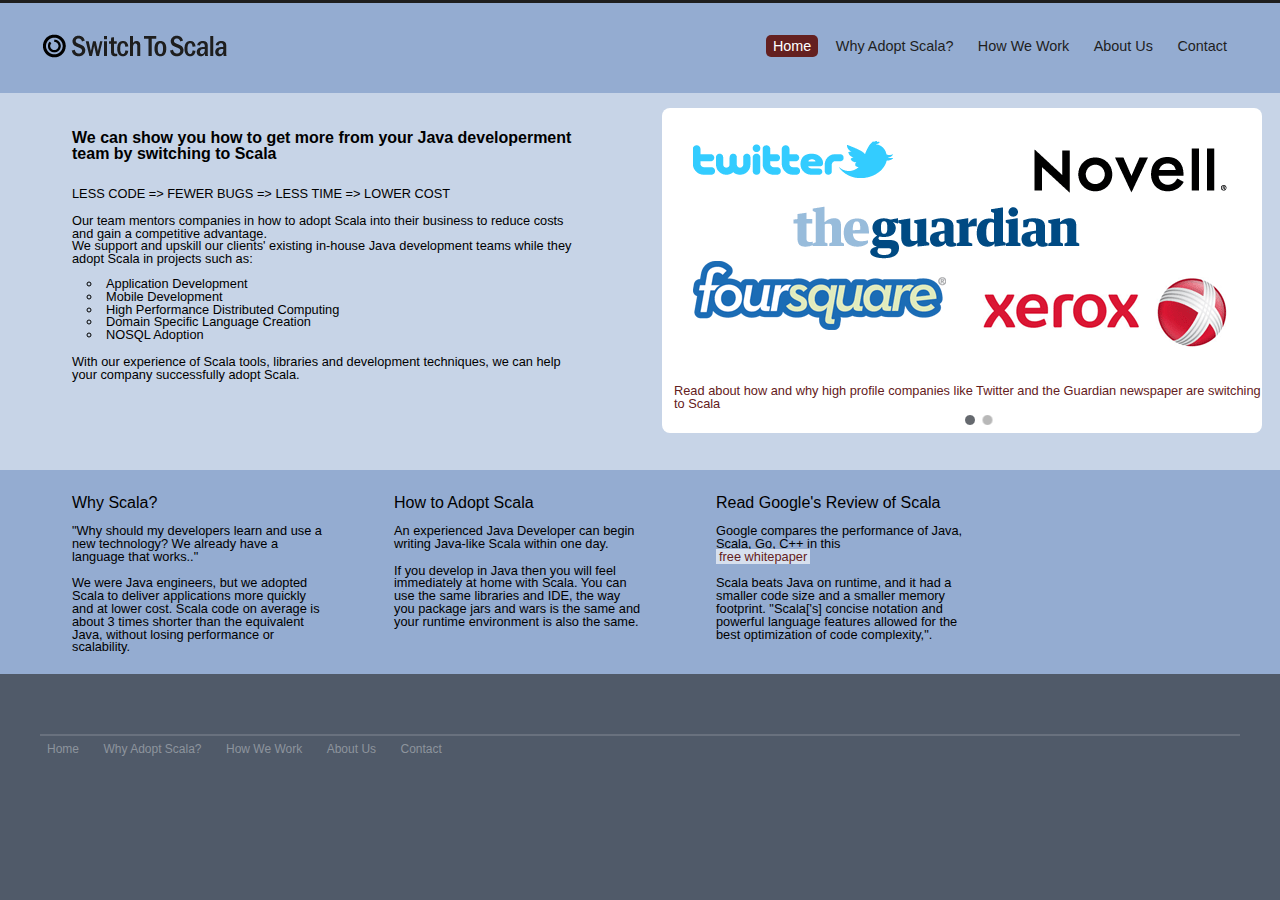
<file: index.html>
<!DOCTYPE html>
<html lang="en">
<head>
	<meta charset=utf-8>
	<meta http-equiv="X-UA-Compatible" content="IE=edge,chrome=1"> 
	<meta name="viewport" content="width=device-width, initial-scale=1, minimum-scale=1, maximum-scale=1">
	<meta name="content-type" content="text/html; charset=iso-8859-1">

	<link rel=stylesheet href="./css/reset.css">
	<link rel=stylesheet href="./css/main.css">

	<script src="./js/jquery-1.6.4.min.js"></script>
	<script src="./js/jquery-cl-1.6.min.js"></script>
	
	<script>
		$(document).ready(function($) {
			$('#slides ul').cycle({
				timeout: 8000, fx: 'scrollLeft', pager: '#pager', pause: 1, pauseOnPagerHover: 1
			});
		});
	</script>

</head>

<body>
	<div id="header">
		<h1 id="logo"><span>SwitchToScala</span></h1>
		<ul class="nav">
		<li><a class="selected" href="./index.html">Home</a></li>
			<li><a href="./why_adopt_scala.html">Why Adopt Scala?</a></li>
			<li><a href="./how_we_work.html">How We Work</a></li>
			<li><a href="./about_us.html">About Us</a></li>
			<li><a href="./contact.html">Contact</a></li>

		</ul>
	</div>

	<div id="upper" class="content">
		<div class="item">
			<h2>We can show you how to get more from your Java developerment team by switching to Scala</h2>
			<p><b>LESS CODE => FEWER BUGS => LESS TIME => LOWER COST</b></p> 
			<p>Our team mentors companies in how to adopt Scala into their business to reduce costs and gain a competitive advantage. 
			<br>We support and upskill our clients' existing in-house Java development teams while they adopt Scala in projects such as:
			<ul>
				<li>Application Development </li>
				<li>Mobile Development </li>
				<li>High Performance Distributed Computing </li>
				<li>Domain Specific Language Creation </li>
				<li>NOSQL Adoption </li>
			</ul>
			<p>With our experience of Scala tools, libraries and development techniques, we can help your company successfully adopt Scala.</p>
		</div>
		<div id="slides">
			<ul>
				<li class="slide slide1">
					<div class="img-wrapper"> <a href="./why_adopt_scala.html"> Read about how and why high profile companies like Twitter and the Guardian newspaper are switching to Scala </a></div>
				</li>
				<li class="slide slide2">
					<div class="img-wrapper">SwitchToScala will be presenting at Scala Lift Off @ SkillsMatter in London on October 13th 2011</div>
				</li>
			</ul>
			<div id="pager"></div>
		</div>
	</div>

	<div id="lower" class="content">
		<div class="item">
			<h1>Why Scala?</h1>
			<p>"Why should my developers learn and use a new technology? We already have a language that works.."</p>
			<p>We were Java engineers, but we adopted Scala to deliver applications more quickly and at lower cost. Scala code on average is about 3 times shorter than the equivalent Java, without losing performance or scalability.</p>
		
		</div>
		<div class="item">
			<h1>How to Adopt Scala</h1>
			<p>An experienced Java Developer can begin writing Java-like Scala within one day. </p>
<p>If you develop in Java then you will feel immediately at home with Scala. You can use the same libraries and IDE, the way you package jars and wars is the same and your runtime environment is also the same.</p>
		</div>
		<div class="item">
			<h1>Read Google's Review of Scala </h1>
			<p>Google compares the performance of Java, Scala, Go, C++ in this <br><a href="https://days2011.scala-lang.org/sites/days2011/files/ws3-1-Hundt.pdf">free whitepaper</a></p>
			<p>Scala beats Java on runtime, and it had a smaller code size and a smaller memory footprint. "Scala['s] concise notation and powerful language features allowed for the best optimization of code complexity,".</p>
		</div>
	</div>

	<div id="footer">

		<ul class="nav">
			<li><a href="./index.html">Home</a></li>
			<li><a href="./why_adopt_scala.html">Why Adopt Scala?</a></li>
			<li><a href="./how_we_work.html">How We Work</a></li>
			<li><a href="./about_us.html">About Us</a></li>
			<li><a href="./contact.html">Contact</a></li>
		</ul>
	</div>
</body>
</html>
</file>
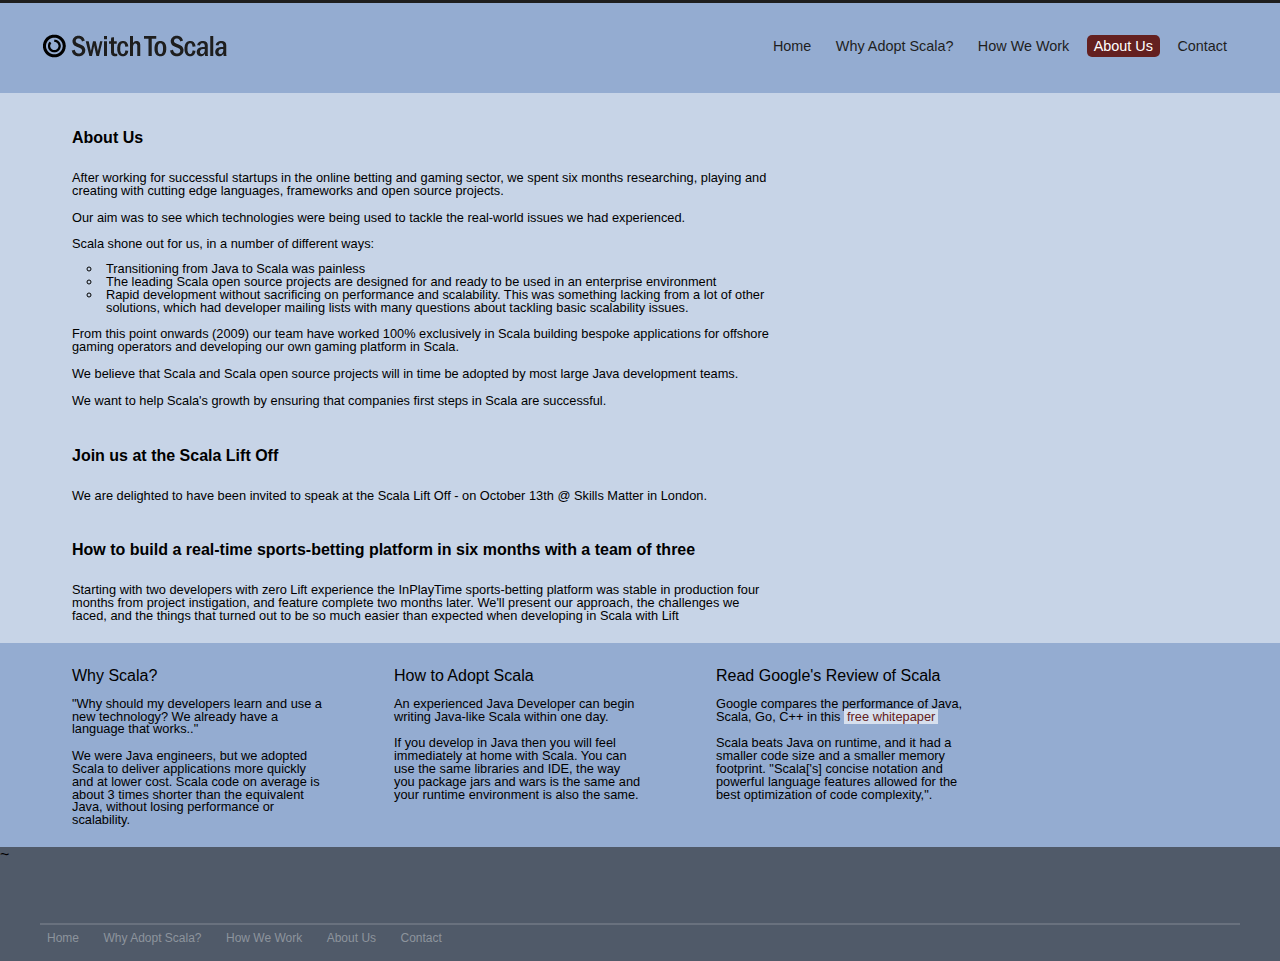
<file: about_us.html>
<!DOCTYPE html>
<html lang="en">
<head>
	<meta charset=utf-8>
	<meta http-equiv="X-UA-Compatible" content="IE=edge,chrome=1"> 
	<meta name="viewport" content="width=device-width, initial-scale=1, minimum-scale=1, maximum-scale=1">
	<meta name="content-type" content="text/html; charset=iso-8859-1">

	<link rel=stylesheet href="./css/reset.css">
	<link rel=stylesheet href="./css/main.css">

	<script src="./js/jquery-1.6.4.min.js"></script>
</head>
<body>
	<div id="header">
		<h1 id="logo"><span>SwitchToScala</span></h1>
		<ul class="nav">
		<li><a href="./index.html">Home</a></li>
			<li><a href="./why_adopt_scala.html">Why Adopt Scala?</a></li>
			<li><a href="./how_we_work.html">How We Work</a></li>
			<li><a class="selected" href="./about_us.html">About Us</a></li>
			<li><a href="./contact.html">Contact</a></li>
		</ul>
	</div>

	<div id="upper" class="content">
		<div class="item full">
			<h2>About Us</h2>
			<p> After working for successful startups in the online betting and gaming sector, we spent six months researching, playing and creating with cutting edge languages, frameworks and open source projects.</p>
			<p> Our aim was to see which technologies were being used to tackle the real-world issues we had experienced.</p>
			<p> Scala shone out for us, in a number of different ways:</p>
			<ul>
			<li> Transitioning from Java to Scala was painless</li>
			<li> The leading Scala open source projects are designed for and ready to be used in an enterprise environment</li>
			<li> Rapid development without sacrificing on performance and scalability. This was something lacking from a lot of other solutions, which had developer mailing lists with many questions about tackling basic scalability issues.</li>
			</ul>
			<p> From this point onwards (2009) our team have worked 100% exclusively in Scala building bespoke applications for offshore gaming operators and developing our own gaming platform in Scala.</p>
			<p> We believe that Scala and Scala open source projects will in time be adopted by most large Java development teams.</p>
			<p> We want to help Scala's growth by ensuring that companies first steps in Scala are successful.</p>
			
			<h2> Join us at the Scala Lift Off</h2>
			<p> We are delighted to have been invited to speak at the Scala Lift Off - on October 13th @ Skills Matter in London.
			<h2>How to build a real-time sports-betting platform in six months with a team of three</h2>
			<p>Starting with two developers with zero Lift experience the InPlayTime sports-betting platform was stable in production four months from project instigation, and feature complete two months later. We'll present our approach, the challenges we faced, and the things that turned out to be so much easier than expected when developing in Scala with Lift</p>
			</div>
	</div>

        <div id="lower" class="content">
                <div class="item">
                        <h1> Why Scala?</h1>
                        <p>"Why should my developers learn and use a new technology? We already have a language that works.."</p>
                        <p>We were Java engineers, but we adopted Scala to deliver applications more quickly and at lower cost. Scala code on average is about 3 times shorter than the equivalent Java, without losing performance or scalability.</p>
                
                </div>
                <div class="item">
                        <h1> How to Adopt Scala</h1>
                        <p>An experienced Java Developer can begin writing Java-like Scala within one day. </p>
<p>If you develop in Java then you will feel immediately at home with Scala. You can use the same libraries and IDE, the way you package jars and wars is the same and your runtime environment is also the same.</p>
                </div>
                <div class="item">
			<h1> Read Google's Review of Scala </h1>
			<p>Google compares the performance of Java, Scala, Go, C++ in this <a href="https://days2011.scala-lang.org/sites/days2011/files/ws3-1-Hundt.pdf">free whitepaper</a></p>
			<p>Scala beats Java on runtime, and it had a smaller code size and a smaller memory footprint. "Scala['s] concise notation and powerful language features allowed for the best optimization of code complexity,".</p>
		</div>
	</div>
~                
	<div id="footer">
		<ul class="nav">
			<li><a href="./index.html">Home</a></li>
			<li><a href="./why_adopt_scala.html">Why Adopt Scala?</a></li>
			<li><a href="./how_we_work.html">How We Work</a></li>
			<li><a href="./about_us.html">About Us</a></li>
			<li><a href="./contact.html">Contact</a></li>
		</ul>
	</div>
</body>
</html>
</file>
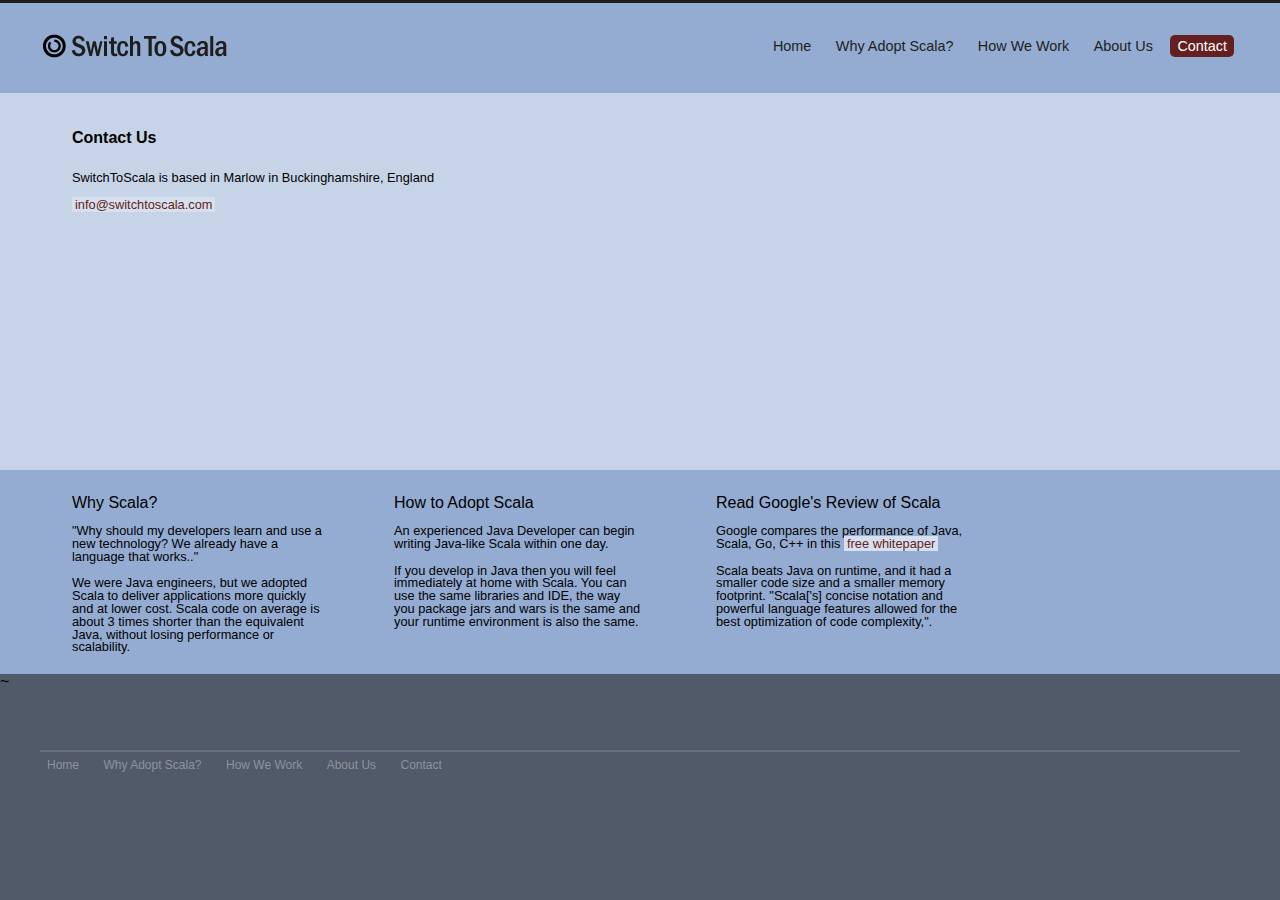
<file: contact.html>
<!DOCTYPE html>
<html lang="en">
<head>
	<meta charset=utf-8>
	<meta http-equiv="X-UA-Compatible" content="IE=edge,chrome=1"> 
	<meta name="viewport" content="width=device-width, initial-scale=1, minimum-scale=1, maximum-scale=1">
	<meta name="content-type" content="text/html; charset=iso-8859-1">

	<link rel=stylesheet href="./css/reset.css">
	<link rel=stylesheet href="./css/main.css">

	<script src="./js/jquery-1.6.4.min.js"></script>
</head>
<body>
	<div id="header">
		<h1 id="logo"><span>SwitchToScala</span></h1>
		<ul class="nav">
		<li><a href="./index.html">Home</a></li>
			<li><a href="./why_adopt_scala.html">Why Adopt Scala?</a></li>
			<li><a href="./how_we_work.html">How We Work</a></li>
			<li><a href="./about_us.html">About Us</a></li>
			<li><a class="selected" href="./contact.html">Contact</a></li>
		</ul>
	</div>

	<div id="upper" class="content">
		<div class="item full">
			<h2>Contact Us</h2>
			<p>SwitchToScala is based in Marlow in Buckinghamshire, England</p>
			<p><a href="mailto:info@switchtoscala.com?subject=SwitchToScala Contact Us Page">info@switchtoscala.com</a></p>

		</div>
	</div>

        <div id="lower" class="content">
                <div class="item">
                        <h1> Why Scala?</h1>
                        <p>"Why should my developers learn and use a new technology? We already have a language that works.."</p>
                        <p>We were Java engineers, but we adopted Scala to deliver applications more quickly and at lower cost. Scala code on average is about 3 times shorter than the equivalent Java, without losing performance or scalability.</p>
                
                </div>
                <div class="item">
                        <h1> How to Adopt Scala</h1>
                        <p>An experienced Java Developer can begin writing Java-like Scala within one day. </p>
<p>If you develop in Java then you will feel immediately at home with Scala. You can use the same libraries and IDE, the way you package jars and wars is the same and your runtime environment is also the same.</p>
                </div>
                <div class="item">
			<h1> Read Google's Review of Scala </h1>
			<p>Google compares the performance of Java, Scala, Go, C++ in this <a href="https://days2011.scala-lang.org/sites/days2011/files/ws3-1-Hundt.pdf">free whitepaper</a></p>
			<p>Scala beats Java on runtime, and it had a smaller code size and a smaller memory footprint. "Scala['s] concise notation and powerful language features allowed for the best optimization of code complexity,".</p>
		</div>
	</div>
~                
	<div id="footer">
		<ul class="nav">
			<li><a href="./index.html">Home</a></li>
			<li><a href="./why_adopt_scala.html">Why Adopt Scala?</a></li>
			<li><a href="./how_we_work.html">How We Work</a></li>
			<li><a href="./about_us.html">About Us</a></li>
			<li><a href="./contact.html">Contact</a></li>
		</ul>
	</div>
</body>
</html>
</file>
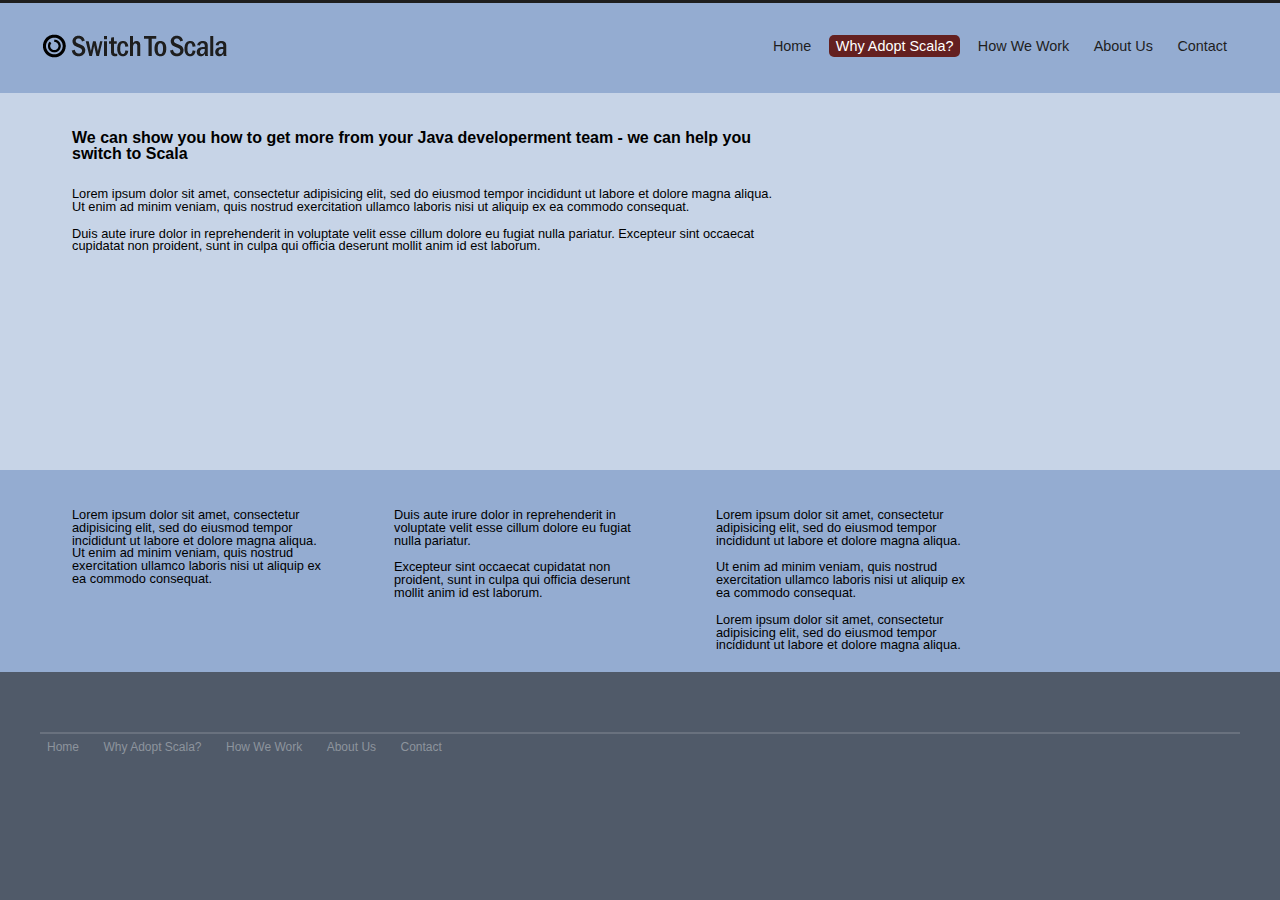
<file: detail.html>
<!DOCTYPE html>
<html lang="en">
<head>
	<meta charset=utf-8>
	<meta http-equiv="X-UA-Compatible" content="IE=edge,chrome=1"> 
	<meta name="viewport" content="width=device-width, initial-scale=1, minimum-scale=1, maximum-scale=1">
	<meta name="content-type" content="text/html; charset=iso-8859-1">

	<link rel=stylesheet href="./css/reset.css">
	<link rel=stylesheet href="./css/main.css">

	<script src="./js/jquery-1.6.4.min.js"></script>
</head>
<body>
	<div id="header">
		<h1 id="logo"><span>SwitchToScala</span></h1>
		<ul class="nav">
		<li><a href="./index.html">Home</a></li>
			<li><a class="selected" href="./why_adopt_scala.html">Why Adopt Scala?</a></li>
			<li><a href="./how_we_work.html">How We Work</a></li>
			<li><a href="./about_us.html">About Us</a></li>
			<li><a href="./contact.html">Contact</a></li>
		</ul>
	</div>

	<div id="upper" class="content">
		<div class="item full">
			<h2>			
We can show you how to get more from your Java developerment team - we can help you switch to <b>Scala</b>
			</h2>
			<p>Lorem ipsum dolor sit amet, consectetur adipisicing elit, sed do eiusmod tempor incididunt ut labore et dolore magna aliqua. Ut enim ad minim veniam, quis nostrud exercitation ullamco laboris nisi ut aliquip ex ea commodo consequat.</p>
			<p>Duis aute irure dolor in reprehenderit in voluptate velit esse cillum dolore eu fugiat nulla pariatur. Excepteur sint occaecat cupidatat non proident, sunt in culpa qui officia deserunt mollit anim id est laborum.</p>
		</div>
	</div>

	<div id="lower" class="content">
		<p class="item">Lorem ipsum dolor sit amet, consectetur adipisicing elit, sed do eiusmod tempor incididunt ut labore et dolore magna aliqua. Ut enim ad minim veniam, quis nostrud exercitation ullamco laboris nisi ut aliquip ex ea commodo consequat.</p>
		<div class="item">
			<p>Duis aute irure dolor in reprehenderit in voluptate velit esse cillum dolore eu fugiat nulla pariatur.</p>
			<p>Excepteur sint occaecat cupidatat non proident, sunt in culpa qui officia deserunt mollit anim id est laborum.</p>
		</div>
		<div class="item">
			<p>Lorem ipsum dolor sit amet, consectetur adipisicing elit, sed do eiusmod tempor incididunt ut labore et dolore magna aliqua.</p>
			<p>Ut enim ad minim veniam, quis nostrud exercitation ullamco laboris nisi ut aliquip ex ea commodo consequat.</p>
			<p>Lorem ipsum dolor sit amet, consectetur adipisicing elit, sed do eiusmod tempor incididunt ut labore et dolore magna aliqua.</p>
		</div>
	</div>
	<div id="footer">
		<ul class="nav">
			<li><a href="./index.html">Home</a></li>
			<li><a href="./why_adopt_scala.html">Why Adopt Scala?</a></li>
			<li><a href="./how_we_work.html">How We Work</a></li>
			<li><a href="./about_us.html">About Us</a></li>
			<li><a href="./contact.html">Contact</a></li>
		</ul>
	</div>
</body>
</html>
</file>
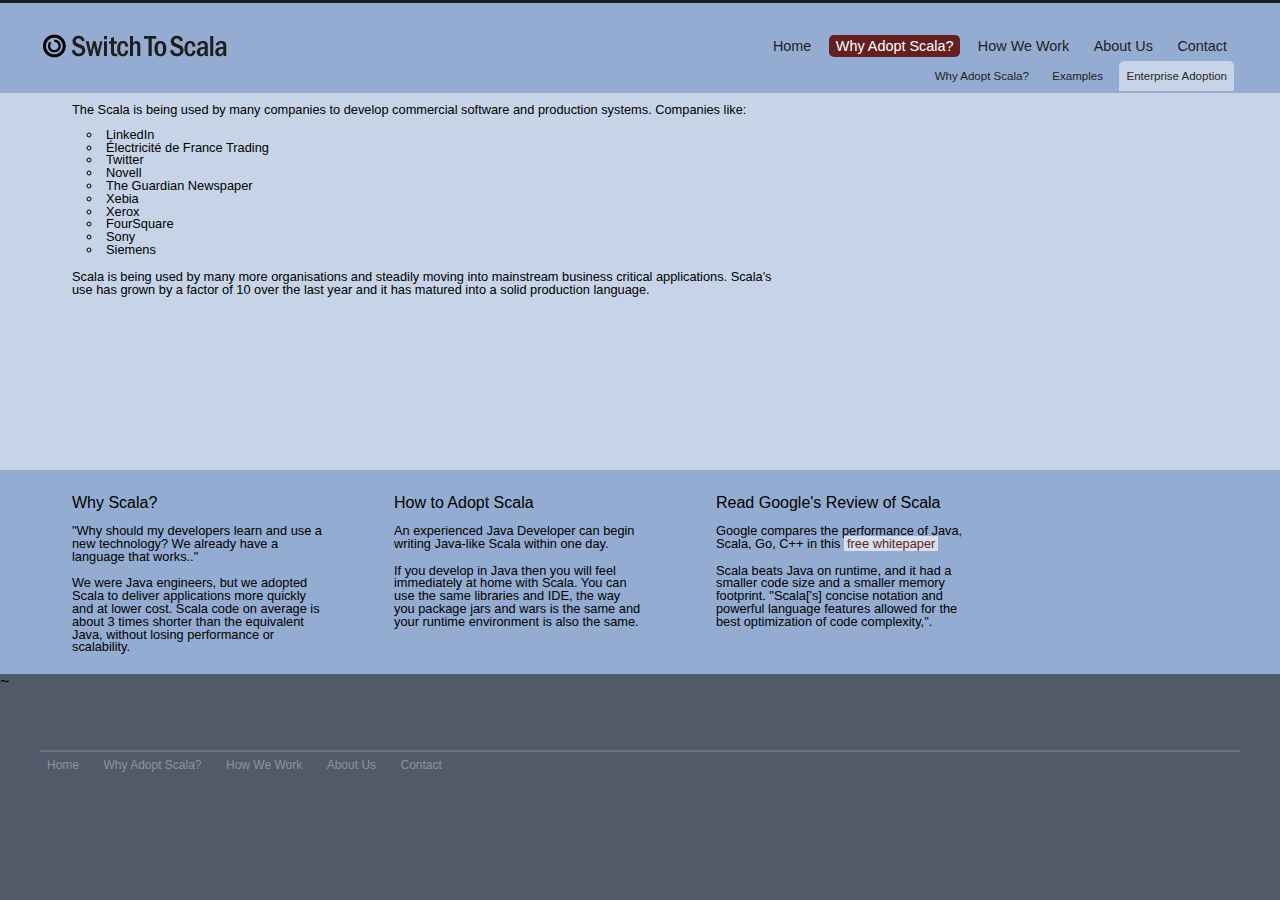
<file: enterprise_adoption.html>
<!DOCTYPE html>
<html lang="en">
<head>
	<meta charset=utf-8>
	<meta http-equiv="X-UA-Compatible" content="IE=edge,chrome=1"> 
	<meta name="viewport" content="width=device-width, initial-scale=1, minimum-scale=1, maximum-scale=1">
	<meta name="content-type" content="text/html; charset=iso-8859-1">

	<link rel=stylesheet href="./css/reset.css">
	<link rel=stylesheet href="./css/main.css">

	<script src="./js/jquery-1.6.4.min.js"></script>
</head>
<body>
	<div id="header">
		<h1 id="logo"><span>SwitchToScala</span></h1>
		<ul class="nav">
			<li><a href="./index.html">Home</a></li>
			<li><a class="selected" href="./why_adopt_scala.html">Why Adopt Scala?</a></li>
			<li><a href="./how_we_work.html">How We Work</a></li>
			<li><a href="./about_us.html">About Us</a></li>
			<li><a href="./contact.html">Contact</a></li>
		</ul>

		<ul class="nav sub">
		    <li><a href="./why_adopt_scala.html">Why Adopt Scala?</a></li>
			<li><a href="./examples.html">Examples</a></li>
			<li><a class="selected" href="./enterprise_adoption.html">Enterprise Adoption</a></li>
		</ul>
	</div>

	<div id="upper" class="content">
		<div class="item full">
<p>The Scala is being used by many companies to develop commercial software and production systems. Companies like: 
<ul>
<li>LinkedIn</li>
<li>Électricité de France Trading</li>
<li>Twitter</li>
<li>Novell</li>
<li>The Guardian Newspaper</li>
<li>Xebia</li>
<li>Xerox</li>
<li>FourSquare</li>
<li>Sony</li>
<li>Siemens</li>
</ul>
<p>Scala is being used by many more organisations and steadily moving into mainstream business critical applications. Scala's use has grown by a factor of 10 over the last year and it has matured into a solid production language. </p>
</div>
	</div>

        <div id="lower" class="content">
                <div class="item">
                        <h1> Why Scala?</h1>
                        <p>"Why should my developers learn and use a new technology? We already have a language that works.."</p>
                        <p>We were Java engineers, but we adopted Scala to deliver applications more quickly and at lower cost. Scala code on average is about 3 times shorter than the equivalent Java, without losing performance or scalability.</p>
                
                </div>
                <div class="item">
                        <h1> How to Adopt Scala</h1>
                        <p>An experienced Java Developer can begin writing Java-like Scala within one day. </p>
<p>If you develop in Java then you will feel immediately at home with Scala. You can use the same libraries and IDE, the way you package jars and wars is the same and your runtime environment is also the same.</p>
                </div>
                <div class="item">
			<h1> Read Google's Review of Scala </h1>
			<p>Google compares the performance of Java, Scala, Go, C++ in this <a href="https://days2011.scala-lang.org/sites/days2011/files/ws3-1-Hundt.pdf">free whitepaper</a></p>
			<p>Scala beats Java on runtime, and it had a smaller code size and a smaller memory footprint. "Scala['s] concise notation and powerful language features allowed for the best optimization of code complexity,".</p>
		</div>
	</div>
~                
	<div id="footer">
		<ul class="nav">
			<li><a href="./index.html">Home</a></li>
			<li><a href="./why_adopt_scala.html">Why Adopt Scala?</a></li>
			<li><a href="./how_we_work.html">How We Work</a></li>
			<li><a href="./about_us.html">About Us</a></li>
			<li><a href="./contact.html">Contact</a></li>
		</ul>
	</div>
</body>
</html>
</file>
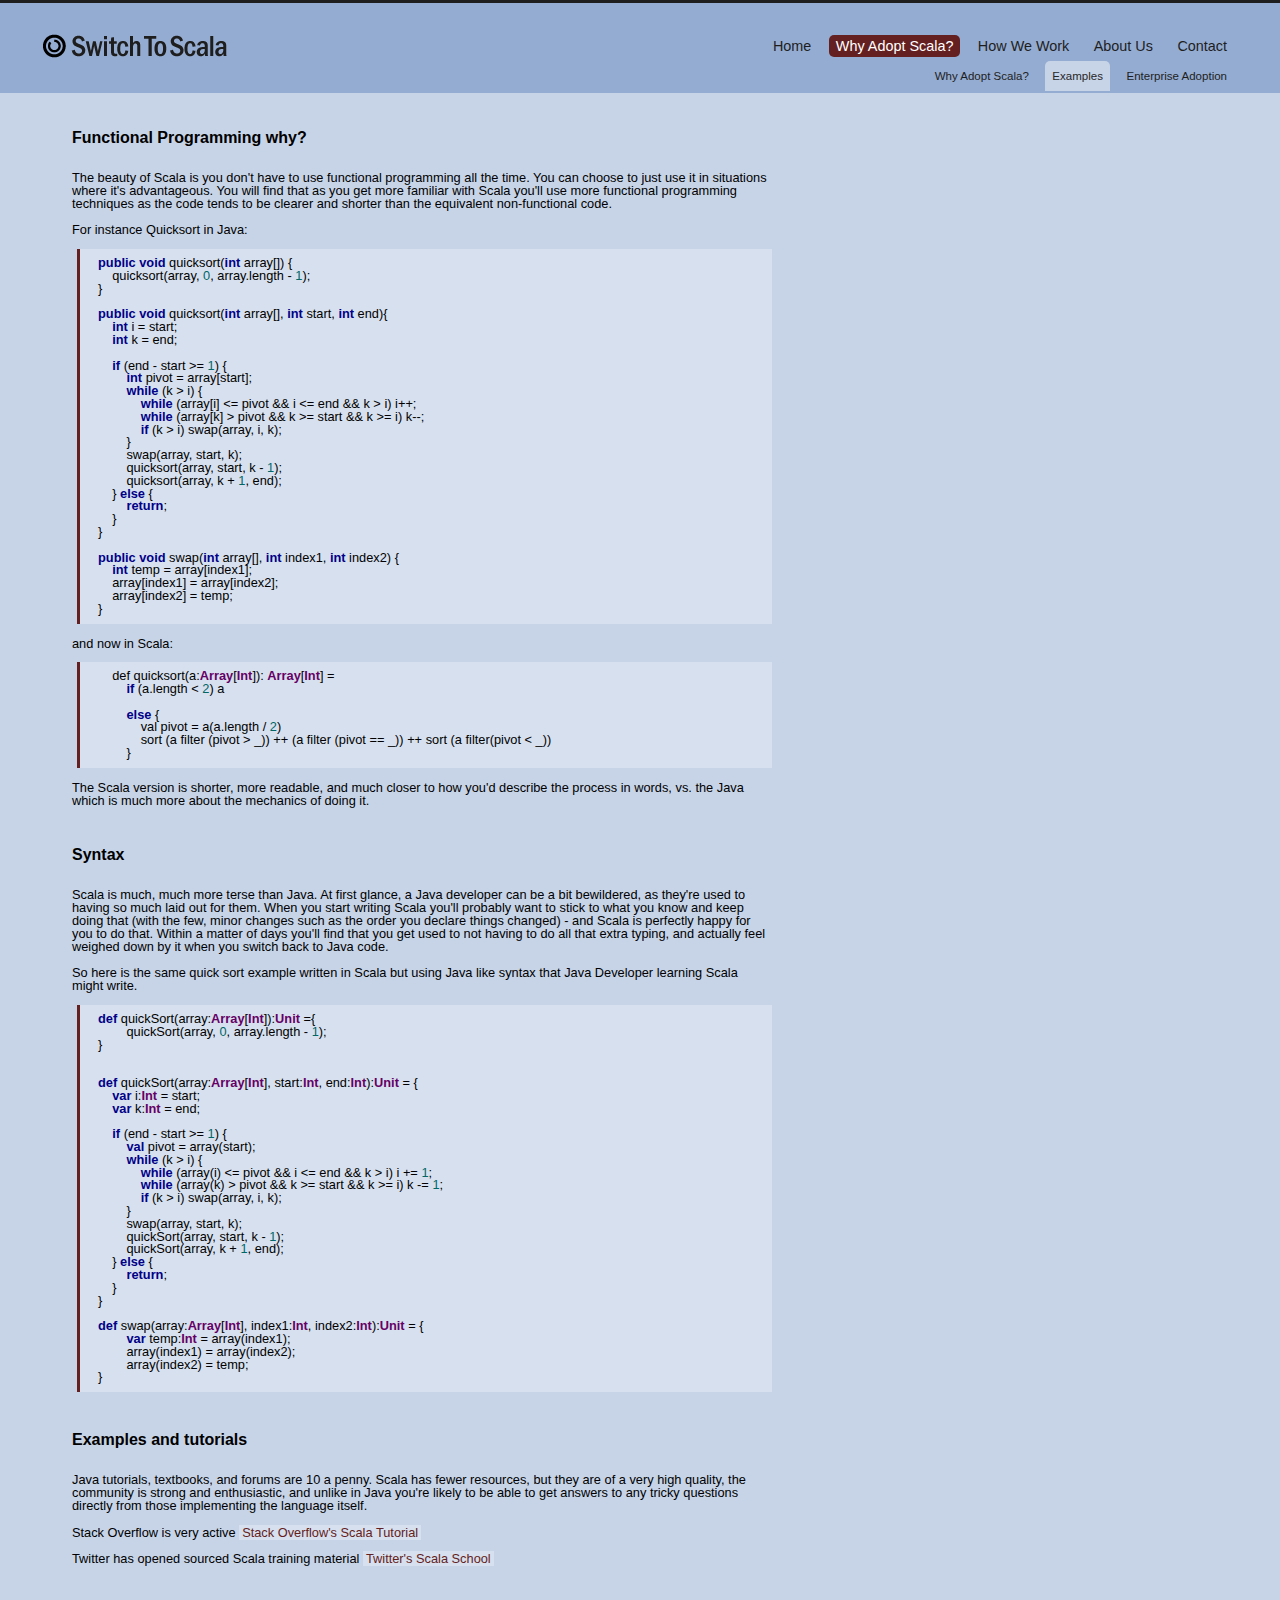
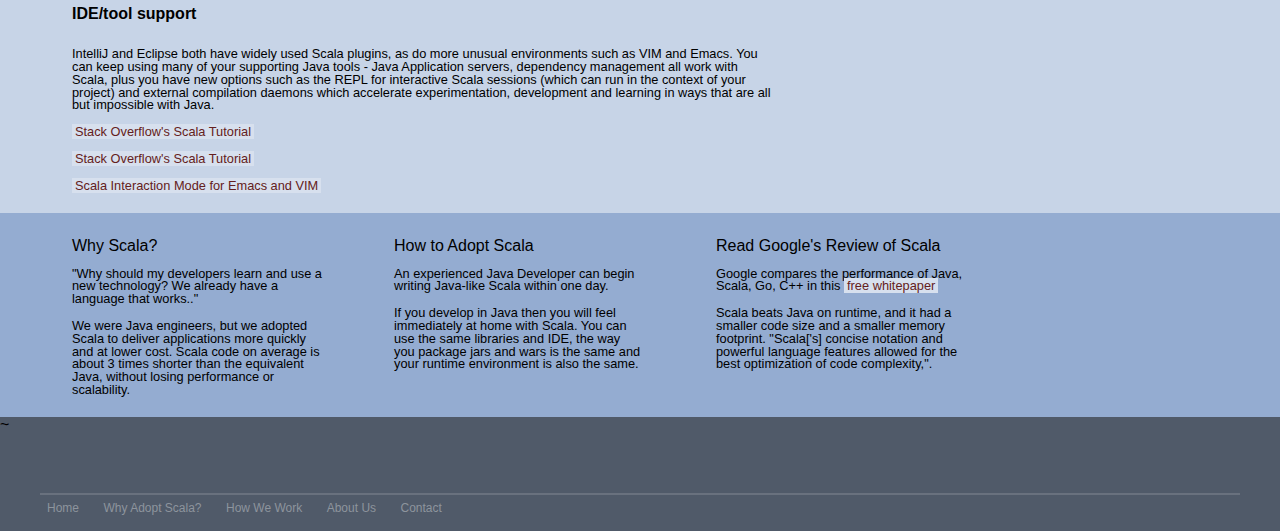
<file: examples.html>
<!DOCTYPE html>
<html lang="en">
<head>
	<meta charset=utf-8>
	<meta http-equiv="X-UA-Compatible" content="IE=edge,chrome=1"> 
	<meta name="viewport" content="width=device-width, initial-scale=1, minimum-scale=1, maximum-scale=1">
	<meta name="content-type" content="text/html; charset=iso-8859-1">

	<link rel=stylesheet href="./css/reset.css">
	<link rel=stylesheet href="./css/main.css">
	<link rel=stylesheet href="./css/prettify.css">

	<script src="./js/jquery-1.6.4.min.js"></script>
	<script src="./js/prettify.js"></script>
	<script src="./js/lang-scala.js"></script>
</head>
<body onload="prettyPrint()">
	<div id="header">
		<h1 id="logo"><span>SwitchToScala</span></h1>
		<ul class="nav">
			<li><a href="./index.html">Home</a></li>
			<li><a class="selected" href="./why_adopt_scala.html">Why Adopt Scala?</a></li>
			<li><a href="./how_we_work.html">How We Work</a></li>
			<li><a href="./about_us.html">About Us</a></li>
			<li><a href="./contact.html">Contact</a></li>
		</ul>

		<ul class="nav sub">
		    <li><a href="./why_adopt_scala.html">Why Adopt Scala?</a></li>
			<li><a class="selected" href="./examples.html">Examples</a></li>
			<li><a href="./enterprise_adoption.html">Enterprise Adoption</a></li>
		</ul>
	</div>

	<div id="upper" class="content">
		<div class="item full">
<h2>Functional Programming why?</h2>
<p>The beauty of Scala is you don't have to use functional programming all the time. You can choose to just use it in situations where it's advantageous. You will find that as you get more familiar with Scala you'll use more functional programming techniques as the code tends to be clearer and shorter than the equivalent non-functional code.</p>
<p>For instance Quicksort in Java:</p>

<pre class="prettyprint lang-java">
public void quicksort(int array[]) {
    quicksort(array, 0, array.length - 1);              
}

public void quicksort(int array[], int start, int end){
    int i = start;                          
    int k = end;                            

    if (end - start >= 1) {
        int pivot = array[start];       
        while (k > i) {
            while (array[i] <= pivot && i <= end && k > i) i++;                                    
            while (array[k] > pivot && k >= start && k >= i) k--;                                        
            if (k > i) swap(array, i, k);                      
        }
        swap(array, start, k);                        
        quicksort(array, start, k - 1); 
        quicksort(array, k + 1, end);   
    } else {
        return;                     
    }
}

public void swap(int array[], int index1, int index2) {
    int temp = array[index1];           
    array[index1] = array[index2];      
    array[index2] = temp;               
}
</pre>
<p>and now in Scala:</p>
<pre class="prettyprint lang-java">
    def quicksort(a:Array[Int]): Array[Int] =
        if (a.length < 2) a

        else {
            val pivot = a(a.length / 2)
            sort (a filter (pivot > _)) ++ (a filter (pivot == _)) ++ sort (a filter(pivot < _))
        }
</pre>
<p>The Scala version is shorter, more readable, and much closer to how you'd describe the process in words, vs. the Java which is much more about the mechanics of doing it.</p>

<h2>Syntax</h2>
<p>Scala is much, much more terse than Java. At first glance, a Java developer can be a bit bewildered, as they're used to having so much laid out for them. When you start writing Scala you'll probably want to stick to what you know and keep doing that (with the few, minor changes such as the order you declare things changed) - and Scala is perfectly happy for you to do that. Within a matter of days you'll find that you get used to not having to do all that extra typing, and actually feel weighed down by it when you switch back to Java code.</p>
<p>So here is the same quick sort example written in Scala but using Java like syntax that Java Developer learning Scala might write.

<pre class="prettyprint lang-scala">
def quickSort(array:Array[Int]):Unit ={
	quickSort(array, 0, array.length - 1);
}


def quickSort(array:Array[Int], start:Int, end:Int):Unit = {
    var i:Int = start;
    var k:Int = end;

    if (end - start >= 1) {
        val pivot = array(start);
        while (k > i) {
            while (array(i) <= pivot && i <= end && k > i) i += 1;
            while (array(k) > pivot && k >= start && k >= i) k -= 1;
            if (k > i) swap(array, i, k);
        }
        swap(array, start, k);
        quickSort(array, start, k - 1);
        quickSort(array, k + 1, end);
    } else {
        return;
    }
}

def swap(array:Array[Int], index1:Int, index2:Int):Unit = {
	var temp:Int = array(index1);
	array(index1) = array(index2);
	array(index2) = temp;
}
</pre>
<h2>Examples and tutorials</h2>
<p>Java tutorials, textbooks, and forums are 10 a penny. Scala has fewer resources, but they are of a very high quality, the community is strong and enthusiastic, and unlike in Java you're likely to be able to get answers to any tricky questions directly from those implementing the language itself.</p>
<p>Stack Overflow is very active <a href="http://stackoverflow.com/tags/scala/info">Stack Overflow's Scala Tutorial</a></p>
<p>Twitter has opened sourced Scala training material <a href="http://twitter.github.com/scala_school/">Twitter's Scala School</a></p>

<h2>IDE/tool support</h2>
<p>IntelliJ and Eclipse both have widely used Scala plugins, as do more unusual environments such as VIM and Emacs. You can keep using many of your supporting Java tools - Java Application servers, dependency management all work with Scala, plus you have new options such as the REPL for interactive Scala sessions (which can run in the context of your project) and external compilation daemons which accelerate experimentation, development and learning in ways that are all but impossible with Java.</p>
<p><a href="http://blog.jetbrains.com/scala/">Stack Overflow's Scala Tutorial</a></p>
<p><a href="http://www.scala-ide.org/">Stack Overflow's Scala Tutorial</a></p>
<p><a href="http://aemon.com/file_dump/ensime_manual.html#tth_sEc1.1">Scala Interaction Mode for Emacs and VIM</a></p>

		</div>
	</div>

        <div id="lower" class="content">
                <div class="item">
                        <h1> Why Scala?</h1>
                        <p>"Why should my developers learn and use a new technology? We already have a language that works.."</p>
                        <p>We were Java engineers, but we adopted Scala to deliver applications more quickly and at lower cost. Scala code on average is about 3 times shorter than the equivalent Java, without losing performance or scalability.</p>
                
                </div>
                <div class="item">
                        <h1> How to Adopt Scala</h1>
                        <p>An experienced Java Developer can begin writing Java-like Scala within one day. </p>
<p>If you develop in Java then you will feel immediately at home with Scala. You can use the same libraries and IDE, the way you package jars and wars is the same and your runtime environment is also the same.</p>
                </div>
                <div class="item">
			<h1> Read Google's Review of Scala </h1>
			<p>Google compares the performance of Java, Scala, Go, C++ in this <a href="https://days2011.scala-lang.org/sites/days2011/files/ws3-1-Hundt.pdf">free whitepaper</a></p>
			<p>Scala beats Java on runtime, and it had a smaller code size and a smaller memory footprint. "Scala['s] concise notation and powerful language features allowed for the best optimization of code complexity,".</p>
		</div>
	</div>
~                
	<div id="footer">
		<ul class="nav">
			<li><a href="./index.html">Home</a></li>
			<li><a href="./why_adopt_scala.html">Why Adopt Scala?</a></li>
			<li><a href="./how_we_work.html">How We Work</a></li>
			<li><a href="./about_us.html">About Us</a></li>
			<li><a href="./contact.html">Contact</a></li>
		</ul>
	</div>
</body>
</html>
</file>
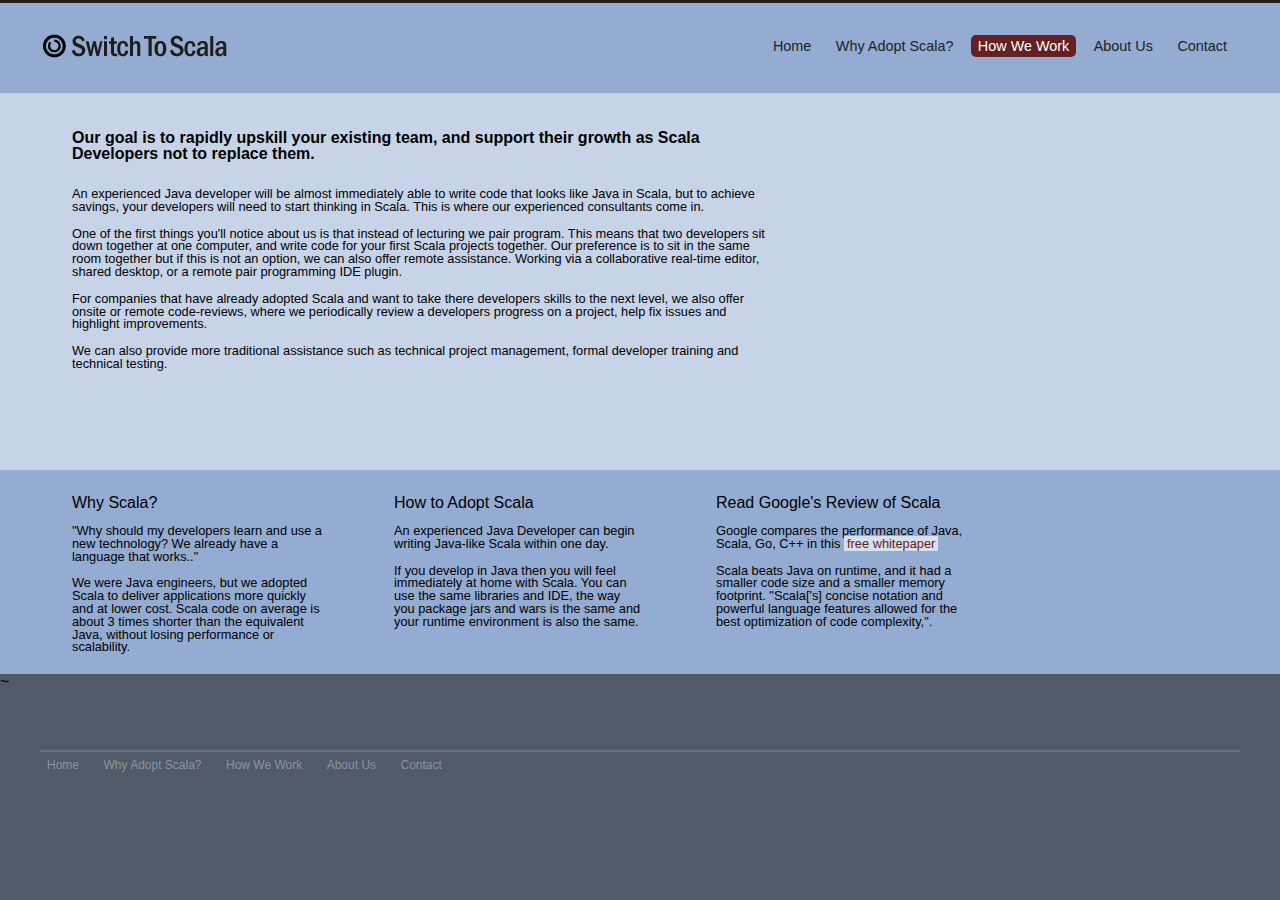
<file: how_we_work.html>
<!DOCTYPE html>
<html lang="en">
<head>
	<meta charset=utf-8>
	<meta http-equiv="X-UA-Compatible" content="IE=edge,chrome=1"> 
	<meta name="viewport" content="width=device-width, initial-scale=1, minimum-scale=1, maximum-scale=1">
	<meta name="content-type" content="text/html; charset=iso-8859-1">

	<link rel=stylesheet href="./css/reset.css">
	<link rel=stylesheet href="./css/main.css">

	<script src="./js/jquery-1.6.4.min.js"></script>
</head>
<body>
	<div id="header">
		<h1 id="logo"><span>SwitchToScala</span></h1>
		<ul class="nav">
		<li><a href="./index.html">Home</a></li>
			<li><a href="./why_adopt_scala.html">Why Adopt Scala?</a></li>
			<li><a class="selected" href="./how_we_work.html">How We Work</a></li>
			<li><a href="./about_us.html">About Us</a></li>
			<li><a href="./contact.html">Contact</a></li>
		</ul>
	</div>

	<div id="upper" class="content">
		<div class="item full">
			<h2>			
      Our goal is to rapidly upskill your existing team, and support their growth as Scala Developers not to replace them.
      </h2>
      <p> An experienced Java developer will be almost immediately able to write code that looks like Java in Scala, but to achieve savings, your developers will need to start thinking in Scala. This is where our experienced consultants come in.</p>

      <p>One of the first things you'll notice about us is that instead of lecturing we pair program. This means that two developers sit down together at one computer, and write code for your first Scala projects together. Our preference is to sit in the same room together but if this is not an option, we can also offer remote assistance.  Working via a collaborative real-time editor, shared desktop, or a remote pair programming IDE plugin.</p>

      <p>For companies that have already adopted Scala and want to take there developers skills to the next level, we also offer onsite or remote code-reviews, where we periodically review a developers progress on a project, help fix issues and highlight improvements.</p>

      <p>We can also provide more traditional assistance such as technical project management, formal developer training and technical testing.</p>
    </div>
	</div>

	        <div id="lower" class="content">
                <div class="item">
                        <h1> Why Scala?</h1>
                        <p>"Why should my developers learn and use a new technology? We already have a language that works.."</p>
                        <p>We were Java engineers, but we adopted Scala to deliver applications more quickly and at lower cost. Scala code on average is about 3 times shorter than the equivalent Java, without losing performance or scalability.</p>
                
                </div>
                <div class="item">
                        <h1> How to Adopt Scala</h1>
                        <p>An experienced Java Developer can begin writing Java-like Scala within one day. </p>
<p>If you develop in Java then you will feel immediately at home with Scala. You can use the same libraries and IDE, the way you package jars and wars is the same and your runtime environment is also the same.</p>
                </div>
                <div class="item">
			<h1> Read Google's Review of Scala </h1>
			<p>Google compares the performance of Java, Scala, Go, C++ in this <a href="https://days2011.scala-lang.org/sites/days2011/files/ws3-1-Hundt.pdf">free whitepaper</a></p>
			<p>Scala beats Java on runtime, and it had a smaller code size and a smaller memory footprint. "Scala['s] concise notation and powerful language features allowed for the best optimization of code complexity,".</p>
		</div>
	</div>
~                
	<div id="footer">
		<ul class="nav">
			<li><a href="./index.html">Home</a></li>
			<li><a href="./why_adopt_scala.html">Why Adopt Scala?</a></li>
			<li><a href="./how_we_work.html">How We Work</a></li>
			<li><a href="./about_us.html">About Us</a></li>
			<li><a href="./contact.html">Contact</a></li>
		</ul>
	</div>
</body>
</html>
</file>
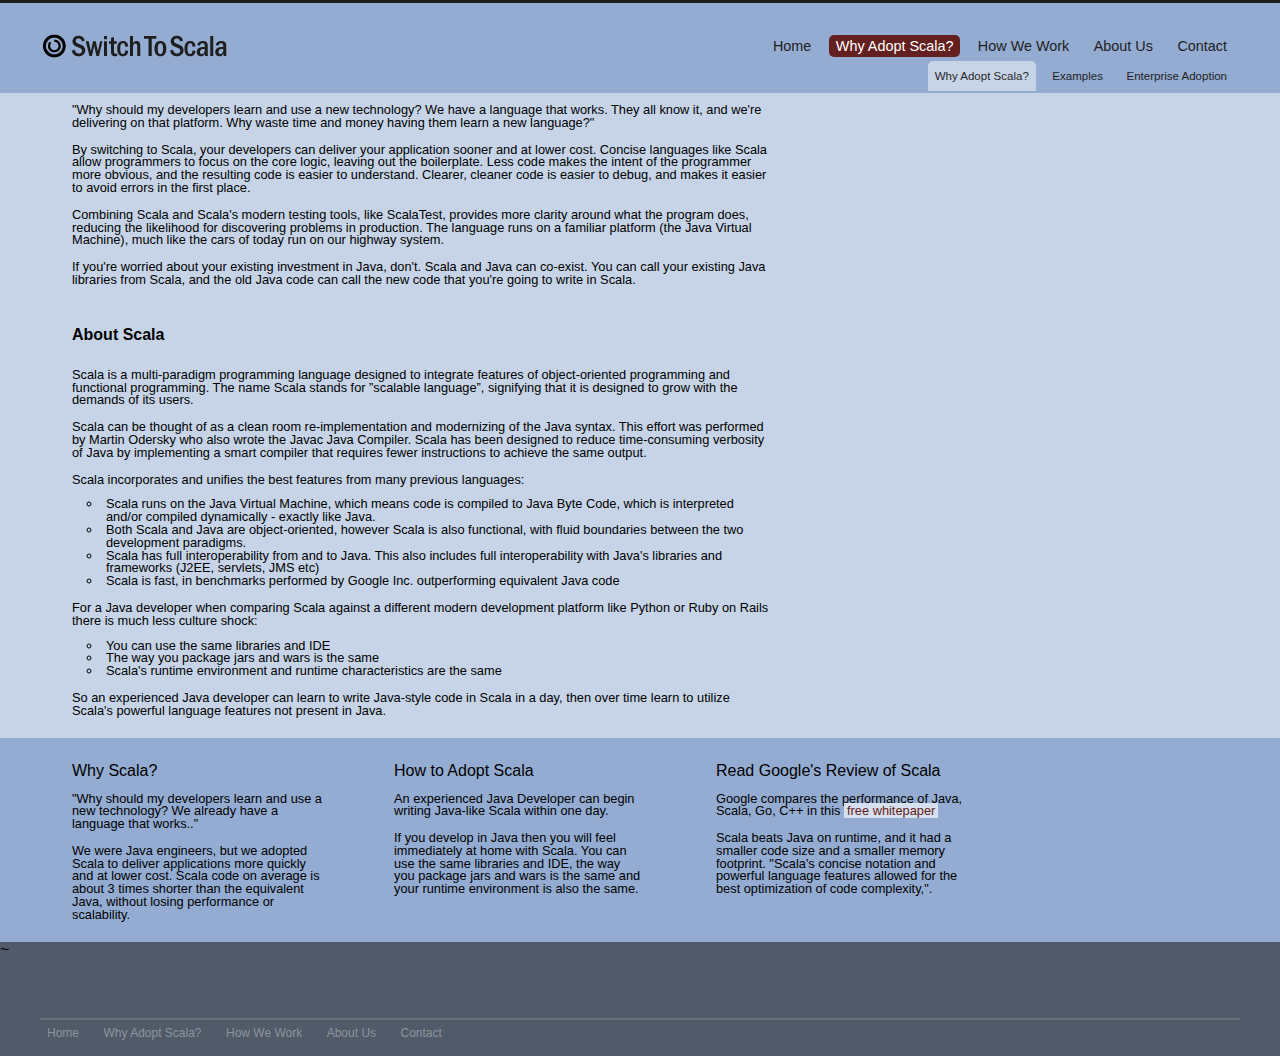
<file: why_adopt_scala.html>
<!DOCTYPE html>
<html lang="en">
<head>
	<meta charset=utf-8>
	<meta http-equiv="X-UA-Compatible" content="IE=edge,chrome=1"> 
	<meta name="viewport" content="width=device-width, initial-scale=1, minimum-scale=1, maximum-scale=1">
	<meta name="content-type" content="text/html; charset=iso-8859-1">

	<link rel=stylesheet href="./css/reset.css">
	<link rel=stylesheet href="./css/main.css">

	<script src="./js/jquery-1.6.4.min.js"></script>
</head>
<body>
	<div id="header">
		<h1 id="logo"><span>SwitchToScala</span></h1>
		<ul class="nav">
			<li><a href="./index.html">Home</a></li>
			<li><a class="selected" href="./why_adopt_scala.html">Why Adopt Scala?</a></li>
			<li><a href="./how_we_work.html">How We Work</a></li>
			<li><a href="./about_us.html">About Us</a></li>
			<li><a href="./contact.html">Contact</a></li>
		</ul>

		<ul class="nav sub">
		    <li><a class="selected" href="./why_adopt_scala.html">Why Adopt Scala?</a></li>
			<li><a href="./examples.html">Examples</a></li>
			<li><a href="./enterprise_adoption.html">Enterprise Adoption</a></li>
		</ul>
	</div>

	<div id="upper" class="content">
		<div class="item full">
<p><i>"Why should my developers learn and use a new technology? We have a language that works. They all know it, and we're delivering on that platform. Why waste time and money having them learn a new language?"</i></p>
<p>By switching to Scala, your developers can deliver your application sooner and at lower cost.
Concise languages like Scala allow programmers to focus on the core logic, leaving out the boilerplate. Less code makes the intent of the programmer more obvious, and the resulting code is easier to understand. Clearer, cleaner code is easier to debug, and makes it easier to avoid errors in the first place.</p>

<p>Combining Scala and Scala's modern testing tools, like ScalaTest, provides more clarity around what the program does, reducing the likelihood for discovering problems in production. The language runs on a familiar platform (the Java Virtual Machine), much like the cars of today run on our highway system.</p>

<p>If you're worried about your existing investment in Java, don't. Scala and Java can co-exist. You can call your existing Java libraries from Scala, and the old Java code can call the new code that you're going to write in Scala.</p>
      
<h2> About Scala </h2>
  <p>Scala is a multi-paradigm programming language designed to integrate features of object-oriented programming and functional programming. The name Scala stands for ”scalable language”, signifying that it is designed to grow with the demands of its users.</p>
  <p> Scala can be thought of as a clean room re-implementation and modernizing of the Java syntax. This effort was performed by Martin Odersky who also wrote the Javac Java Compiler. Scala has been designed to reduce time-consuming verbosity of Java by implementing a smart compiler that requires fewer instructions to achieve the same output.</p>

  <p>Scala incorporates and unifies the best features from many previous languages:</p>
  <ul>
    <li>Scala runs on the Java Virtual Machine, which means code is compiled to Java Byte Code, which is interpreted and/or compiled dynamically - exactly like Java.</li>

    <li>Both Scala and Java are object-oriented, however Scala is also functional, with fluid boundaries between the two development paradigms.</li>

    <li>Scala has full interoperability from and to Java. This also includes full interoperability with Java's libraries and frameworks (J2EE, servlets, JMS etc)</li>

    <li>Scala is fast, in benchmarks performed by Google Inc. outperforming equivalent Java code</li>
   </ul>

  <p> For a Java developer when comparing Scala against a different modern development platform like Python or Ruby on Rails there is much less culture shock:
  <ul>
    <li>You can use the same libraries and IDE</li>
    <li>The way you package jars and wars is the same </li>
    <li>Scala's runtime environment and runtime characteristics are the same </li>
   </ul>
    <p>So an experienced Java developer can learn to write Java-style code in Scala in a day, then over time learn to utilize Scala's powerful language features not present in Java.</p>
		</div>
	</div>

        <div id="lower" class="content">
                <div class="item">
                        <h1> Why Scala?</h1>
                        <p>"Why should my developers learn and use a new technology? We already have a language that works.."</p>
                        <p>We were Java engineers, but we adopted Scala to deliver applications more quickly and at lower cost. Scala code on average is about 3 times shorter than the equivalent Java, without losing performance or scalability.</p>
                
                </div>
                <div class="item">
                        <h1> How to Adopt Scala</h1>
                        <p>An experienced Java Developer can begin writing Java-like Scala within one day. </p>
<p>If you develop in Java then you will feel immediately at home with Scala. You can use the same libraries and IDE, the way you package jars and wars is the same and your runtime environment is also the same.</p>
                </div>
                <div class="item">
			<h1> Read Google's Review of Scala </h1>
			<p>Google compares the performance of Java, Scala, Go, C++ in this <a href="https://days2011.scala-lang.org/sites/days2011/files/ws3-1-Hundt.pdf">free whitepaper</a></p>
			<p>Scala beats Java on runtime, and it had a smaller code size and a smaller memory footprint. "Scala's concise notation and powerful language features allowed for the best optimization of code complexity,".</p>
		</div>
	</div>
~                
	<div id="footer">
		<ul class="nav">
			<li><a href="./index.html">Home</a></li>
			<li><a href="./why_adopt_scala.html">Why Adopt Scala?</a></li>
			<li><a href="./how_we_work.html">How We Work</a></li>
			<li><a href="./about_us.html">About Us</a></li>
			<li><a href="./contact.html">Contact</a></li>
		</ul>
	</div>
</body>
</html>
</file>
<file: css/main.css>
body {
	background:#505a69;
	font-family: arial, helvetica;
}

#logo {
	display:block;
	width:194px;
	height:32px;
	float:left;
	margin:27px 0 0 38px;
	background:url(../img/s2s.png);
}
	#logo span {
		display:none;
	}

#header, #lower.content {
	background:#94acd1;
}

#header {
	border-top:3px solid #1e1e1e;
	border-bottom:2px solid #c7d4e7;
	height:90px;
	width:100%;
}
	#header {
		position:fixed;
		top:0;
		z-index:9999;
	}

	#header .nav {
		float:right;
		margin-right:40px;
	}

	#header .nav.sub {
		float:right;
		clear:right;
		margin-right:40px;
	}

.content {
	width:100%;
	float:left;
}

#upper.content {
	min-height:360px;
	height:auto !important;
	height:360px;
	background:#c7d4e7;

	padding-bottom:20px;
}

	#upper {
		margin-top:90px;
	}

#lower.content {
	min-height:100px;
	height:auto !important;
	height:100px;
	padding:25px 0 20px 0;
}


#footer {
	clear:left;
	padding-top:60px;
}
	#footer .nav {
		border-top:2px solid #69717e;
		margin:0 40px 0 40px;
		padding-bottom:16px;
		padding-top:4px;
	}

		#footer .nav a {
			font-size:0.75em;
			color:#8d949d;
		}

p, .content li {
	font-size:0.8em;
}

h2 {
	margin:40px 0 26px 0;
	font-weight:bold;
}

p {
	margin-top:14px;
}

.content a {
	color:#642020;
	text-decoration:none;
	background:#D7E0EE;
	padding:0 3px;
}

.content ul {
	margin:12px 0 12px 30px;
	list-style-type:circle;
}

	.content ul li {
	padding-left:4px;
}

.nav {
	margin-top:35px;
}
	.nav a {
		text-decoration:none;
		color:#1e1e1e;
		font-size:0.9em;
		padding:3px 7px;
	}

	.nav a.selected {
		color:#fff;
		border-radius:5px;
		background:#642020;
	}

	.nav.sub {
		margin-top:16px;
		font-size:0.8em;
	}
		.nav.sub .selected {
			color:#272727;
			background:#c7d4e7;

			padding-top:9px;
			padding-bottom:9px;
			border-radius:5px 5px 0px 0px;
		}

	.nav li {
		display:inline;
		margin-right:6px;
	}

.content .item {
	float:left;
	width:500px;
	margin-left:72px;
}

	.content .item.full {
		width:700px;
	}

	#lower.content .item {
		width:250px;
	}

#slides {
	position:relative;
	float:right;
	margin:18px 18px 0 0;
	padding:5px;
	height:315px;
	width:590px;
	background:#fff;
	border-radius:8px;
}

	#slides a {
		background:none;
		padding:0;
	}

	#slides ul {
		margin:0 !important;
	}

	#slides li {
		width:590px;
		height:315px;
		float:left;
	}

	.img-wrapper {
		margin:260px 0 0 -5px;
		padding:12px 0 0 8px;
		background:#fff;
		height:50px;
	}

	.slide1 {
		background: url(../img/slide1.gif) no-repeat
	}

	.slide2 {
		background: url(../img/slide2.gif) no-repeat
	}

#pager {
	position:absolute;
	bottom:5px;
	left:50%;
	z-index:10;
}
	#pager a {
		background: url(../img/slide.png) no-repeat scroll 50% 50%;
		display:block;
		float:left;
		font-size:0px;
		width:13px;
		height:13px;
		margin:2px;
		outline-style:none;
		outline-width:medium;
		padding:0 !important;
	}

	#pager .activeSlide {
		background: url(../img/slide.png) no-repeat scroll 0% 50%;
	}
</file>
<file: css/prettify.css>
pre.prettyprint {
  margin-left: 5px; padding-left: 18px; border-left: 3px solid #642020;
  font-family: Arial, Monaco, 'DejaVu Sans Mono', 'Bitstream Vera Sans Mono', 'Lucida Console', monospace !important;
  font-size:0.8em;
  margin-top:12px;
  background:#D7E0EE;
  padding-top:8px;
  padding-bottom:8px;
}

pre.prettyprint.linenumstrigger { margin-left: 0px; padding-left: 0px; border-left: 0px; }
pre.prettyprint ol li { margin-left: 18px; padding-left: 18px; border-left: 3px solid #642020; }
pre ol li.highlighttrigger { background-color: #DAD7FF; }


.str { color: #080; }
.kwd { color: #008; font-weight: bold; }
.com { color: #800; }
.typ { color: #606; font-weight: bold; }
.lit { color: #066; }
.pun { color: #000; }
.pln { color: #000; }
.tag { color: #008; }
.atn { color: #606; }
.atv { color: #080; }
.dec { color: #606; }
</file>
